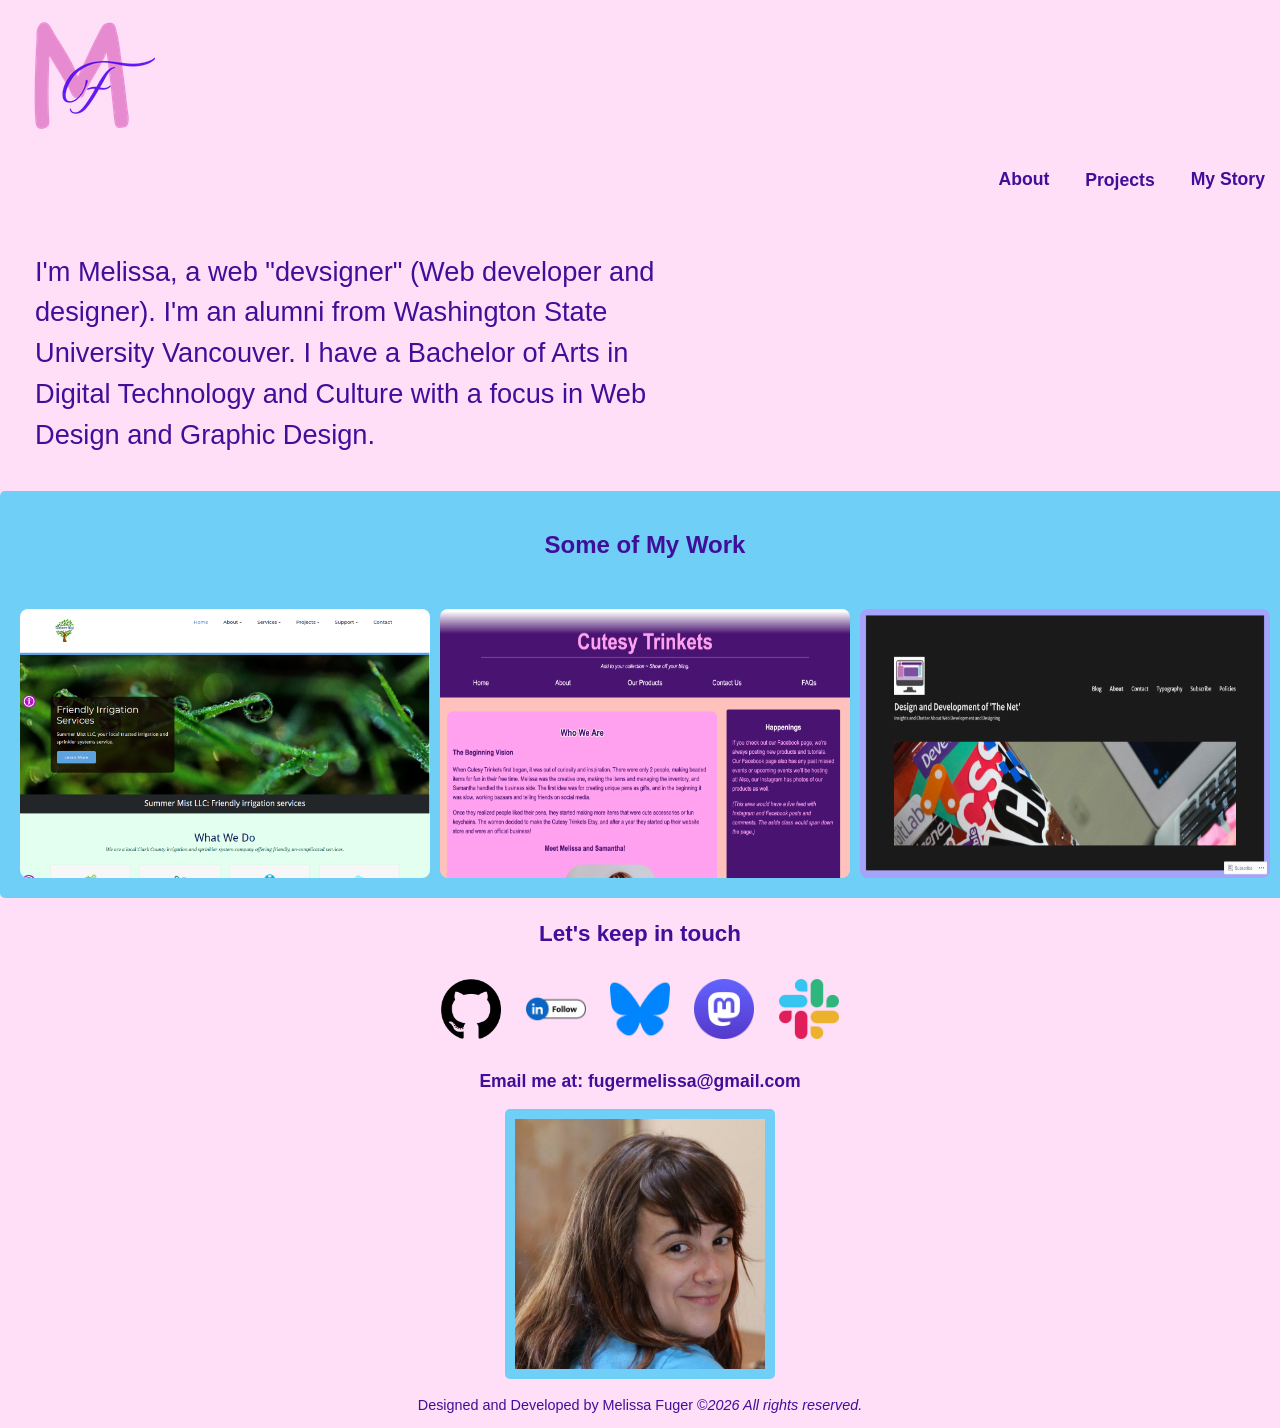
<file: index.html>
<!DOCTYPE html>
<html lang="en">

<head>

    <meta charset="UTF-8">
    <meta name="viewport" content="width=device-width, initial-scale=1.0">
    <link rel="stylesheet" href="/css/style.css">
    <link rel="stylesheet" href="/css/normalize.css">
    <title>Melissa F Portfolio | Home</title>
</head>

<body>
    <header>
        <a href="index.html"><img src="images/socials/MF-logo (150 x 150 px) transp.png"
                alt="melissa's logo" title="melissa fuger logo"></a>

        <nav class="navbar">
            <input type="checkbox" id="menu-toggle" />
            <label for="menu-toggle" class="menu-bttn"></label>

            <ul class="navmenu">
                <li><a href="index.html" title="link to main page">About</a></li>
                <li>
                    <div class="dropdown">
                        <button class="projectsbtn">Projects</button>
                        <div class="dropdown-content">
                            <a href="summermist.html" title="link to summer mist project page">Summer Mist</a>
                            <a href="cutesy.html" title="link to cutesy trinkets project page">Cutesy Trinkets</a>
                            <a href="wpstudentblog.html" title="link to wordpress student project page">Student Blog</a>
                            <a href="more.html" title="link to other projects page">Other Work</a>
                        </div>
                </li>
                <li><a href="story.html" title="link to story page">My Story</a></li>
            </ul>

        </nav>
    </header>
    <div id="wrapper">

        <main>
            <section class="beginning">
                <p>I'm Melissa, a web "devsigner" (Web developer and designer).
                    I'm an alumni from Washington State University Vancouver.
                    I have a Bachelor of Arts in Digital Technology and Culture with
                    a focus in Web Design and Graphic Design.
                </p>

            </section>
            <section class="intro">
                <h2>Some of My Work</h2>

                <div class="frontgallery">

                    <div class="imgitem">
                        <a href="summermist.html" title="Summer Mist">
                            <img src="images/SummerMistsite.png" alt="summer mist website project" width="350"
                                height="250">
                            <div class="overlay">
                                <div class="project">Summer Mist</div>
                            </div>
                        </a>
                    </div>

                    <div class="imgitem">
                        <a href="cutesy.html" title="Cutesy Trinkets">
                            <img src="images/cutesytrinketsweb.png" alt="Cutesy Trinkets Site Project" title="thumbnail of cutesy trinkets project"
                                width="350" height="250">
                            <div class="overlay">
                                <div class="project">Cutesy Trinkets</div>
                            </div>
                        </a>
                    </div>

                    <div class="imgitem">
                        <a href="wpstudentblog.html" title="Student Wordpress blog project">
                            <img src="images/studentwordpressblog.png" alt="Wordpress student web blog" title="thumbnail of wordpress student blog"
                                width="350" height="250">
                            <div class="overlay">
                                <div class="project">Wordpress Student Blog</div>
                            </div>
                        </a>

                    </div>
                </div><!--end image gallery-->
            </section>


        </main>
    </div> <!--End Wrapper-->

    <footer>

        <div class="contact">
            <h3>Let's keep in touch</h3>

            <div class="socials">
                <a href="https://mfuggz.github.io"><img src="images/socials/githubicon.png"
                    alt="github social icon" title="link to melissa's github"></a>

            <a href="https://www.linkedin.com/in/melissafuger/"><img src="images/socials/linkedinicon.png"
                    alt="linkedin social icon" title="link to melissa's linkedin"></a>

            <a href="https://bsky.app/profile/mfuggz.bsky.social"><img src="images/socials/bluesky-icon.png"
                    alt="bluesky social icon" title="link to melissa's bluesky profile"></a>

            <a href="https://mstdn.social/@melodyjazz"><img src="images/socials/mastodon-icon.png"
                    alt="mastodon social icon" title="link to melissa's mastadon profile"></a>

            <a href="https://slack.com"><img src="images/socials/slack-icon.png" alt="slack icon" title="link to slack website"></a>
            </div>

            <p>Email me at: fugermelissa@gmail.com</p>

            <img src="images/melookingback-close.jpg" alt="girl looking over shoulder close-up smiling" title="image of melissa smiling"
                width="250" height="250">

        </div>
    </footer>

    <p class="melissafuger"> Designed and Developed by Melissa Fuger &copy;<em>2026 All rights reserved.</em>
    </p>


</body>

</html>
</file>
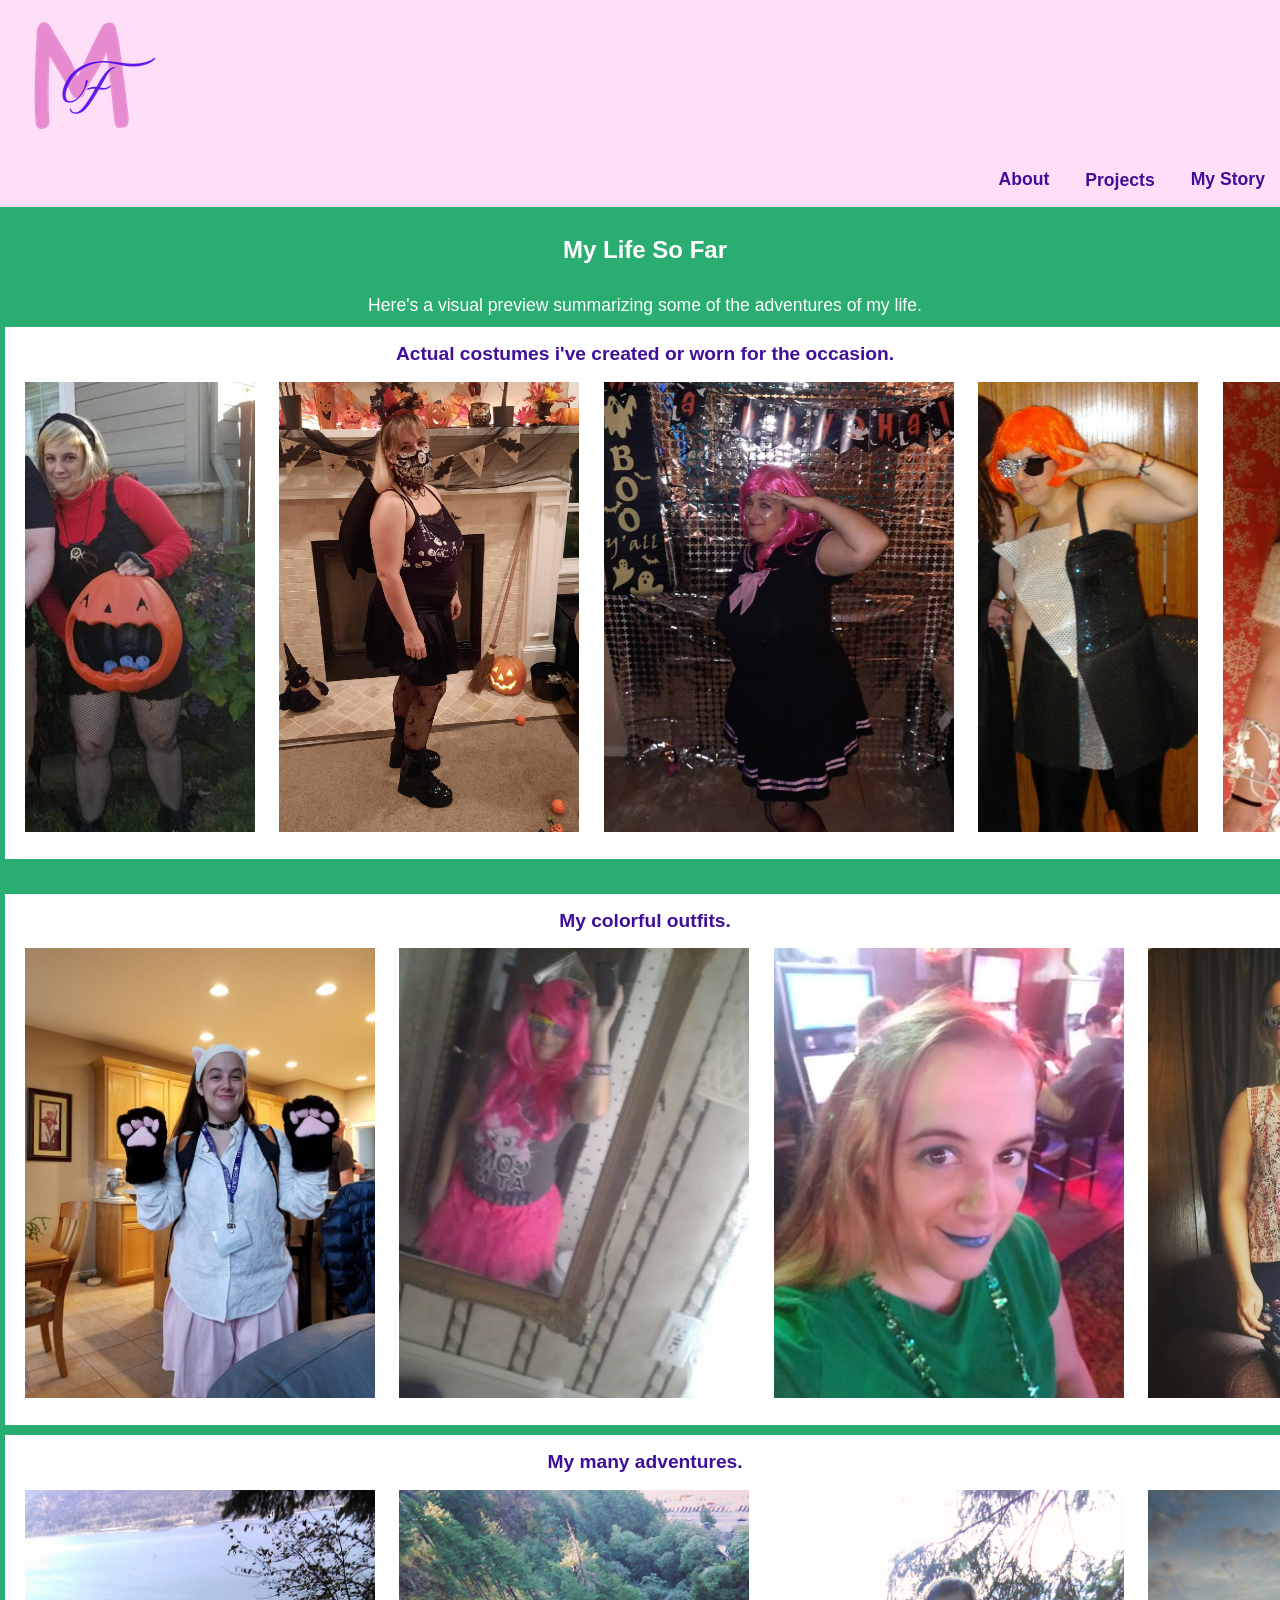
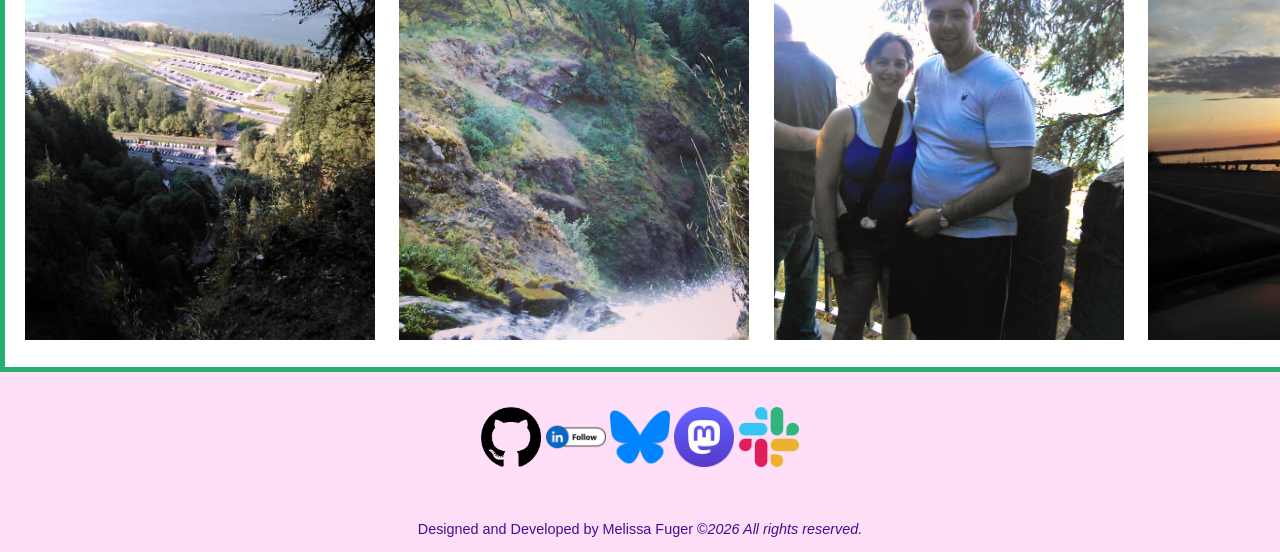
<file: story.html>
<!DOCTYPE html>
<html lang="en">

<head>
    <meta charset="UTF-8">
    <meta name="viewport" content="width=device-width, initial-scale=1.0">
    <link rel="stylesheet" href="/css/style.css">
    <link rel="stylesheet" href="/css/normalize.css">
    <title>Melissa F Portfolio | Products</title>
</head>

<body>
    <header>
        <a href="index.html"><img src="images/socials/MF-logo (150 x 150 px) transp.png" title="melissa fuger logo"
                alt="melissa's logo"></a>

        <nav class="navbar">
            <input type="checkbox" id="menu-toggle" />
            <label for="menu-toggle" class="menu-bttn"></label>

            <ul class="navmenu">
                <li><a href="index.html" title="link to main page">About</a></li>
                <li>
                    <div class="dropdown">
                        <button class="projectsbtn">Projects</button>
                        <div class="dropdown-content">
                            <a href="summermist.html" title="link to summer mist project page">Summer Mist</a>
                            <a href="cutesy.html" title="link to cutesy trinkets project page">Cutesy Trinkets</a>
                            <a href="wpstudentblog.html" title="link to wordpress student project page">Student Blog</a>
                            <a href="more.html" title="link to other projects page">Other Work</a>
                        </div>
                </li>
                <li><a href="story.html" title="link to story page">My Story</a></li>
            </ul>

        </nav>
    </header>
    <div id="wrapper">

        <main class="lifehappenings">

            <h2>My Life So Far</h2>

            <p class="life-para">Here's a visual preview summarizing some of the adventures of my life.</p>

            <div class="costumes">
                <p>Actual costumes i've created or worn for the occasion.</p>

                <img src="images/costumes/sabriname.jpg" alt="dressed up as Sabrina from Netflix" width="230"
                    height="450">
                <img src="images/costumes/batgirl.jpg" alt="dressed up in pink wig and pink tutu" width="300"
                    height="450">
                <img src="images/costumes/sailor.jpg" alt="dressed up for St. Patty's Day" width="350"
                    height="450">
                <img src="images/costumes/orangegaga.jpg" alt="4th of July outfit 2018" width="220"
                    height="450">
                <img src="images/costumes/xmasme.jpg" alt="4th of July outfit 2019" width="350" height="450">
            </div>

            <div class="outfits">
                <p>My colorful outfits.</p>

                <img src="images/outfits/fluffycat-me.jpg" alt="dressed up with cat ears and paws" width="350"
                    height="450">
                <img src="images/outfits/pinkponyme.jpg" alt="dressed up in pink wig and pink tutu"
                    width="350" height="450">
                <img src="images/outfits/stpattyday-2019.jpg" alt="dressed up for St. Patty's Day" width="350"
                    height="450">
                <img src="images/outfits/me4thofjuly-2018.jpg" alt="4th of July outfit 2018" width="350"
                    height="450">
                <img src="images/outfits/me4thjuly2019.jpg" alt="4th of July outfit 2019" width="350"
                    height="450">
                <img src="images/outfits/4thofjuly2022.jpg" alt="4th of July outfit 2022" width="350"
                    height="450">
            </div>

            <div class="adventures">
                <p>My many adventures.</p>

                <img src="images/adventure/multnomahfalls2.jpg" alt="waterfall" width="350" height="450">
                <img src="images/adventure/multnomahfalls3.jpg" alt="waterfall" width="350" height="450">
                <img src="images/adventure/multnomahfalls-us.jpg" alt="couple at a waterfall" width="350"
                    height="450">
                <img src="images/adventure/sunsetroad.jpg" alt="roadtrip" width="350" height="450">
                <img src="images/adventure/voodooportland.jpg" alt="portland, oregon" width="350"
                    height="450">
                <img src="images/adventure/beachtrip1.jpg" alt="beach" width="350" height="450">
                <img src="images/adventure/camping.jpg" alt="camping" width="350" height="450">
                <img src="images/adventure/cosplay.jpg" alt="cosplay bear character" width="350" height="450">
                <img src="images/adventure/cosplay3.jpg" alt="cosplaying" width="400" height="450">
                <img src="images/adventure/magicbus.jpg" alt="magic school bus cosplay" width="450"
                    height="450">
                <img src="images/adventure/meblacknpink.jpg"
                    alt="girl cosplaying with pink wig and black mask" width="350" height="450">
                <img src="images/adventure/meblacknpink2.jpg" alt="girl cosplaying with pink wig smiling"
                    width="350" height="450">
                <img src="images/adventure/beachtrip3.jpg" alt="beach" width="350" height="450">
                <img src="images/adventure/bigchess.jpg" alt="life-size chess board" width="350" height="450">
                <img src="images/adventure/theeclipse-me.jpg"
                    alt="girl wearing sun-protective glasses for the eclipse" width="350" height="450">
                <img src="images/adventure/trunkortreat.jpg" alt="car decorated for halloween" width="350"
                    height="450">
                <img src="images/adventure/istanbul-me.jpg" alt="woman smiling" width="350" height="450">
                <img src="images/adventure/istanbul1.jpg" alt="buildings in istanbul" width="350"
                    height="450">
                <img src="images/adventure/istanbul2.jpg" alt="mosque in istanbul" width="350" height="450">
                <img src="images/adventure/istanbul3.jpg" alt="istiklal street" width="350" height="450">
                <img src="images/adventure/pumpkinpatch.jpg" alt="pumpkin patch" width="350" height="450">
                <img src="images/adventure/marriage.jpg" alt="hands together with wedding rings" width="350"
                    height="450">
                <img src="images/adventure/concert.jpg" alt="concert" width="350" height="450">
                <img src="images/adventure/snowdavid.jpg" alt="guy dancing in the snow" width="350"
                    height="450">
                <img src="images/adventure/beachtrip4.jpg" alt="beach" width="350" height="450">
                <img src="images/adventure/waterfallus1.jpg" alt="waterfall" width="350" height="450">
                <img src="images/adventure/vegas1.jpg" alt="vegad candy shop" width="350" height="450">
                <img src="images/adventure/vegasflamingo.jpg" alt="flamingo hotel in vegas" width="350"
                    height="450">
                <img src="images/adventure/river.jpg" alt="river" width="350" height="450">

            </div>

        </main>
    </div> <!--End Wrapper-->

    <footer>
        <div class="socials2">
            <a href="https://mfuggz.github.io"><img src="images/socials/githubicon.png"
                    alt="github social icon" title="link to melissa's github"></a>

            <a href="https://www.linkedin.com/in/melissafuger/"><img src="images/socials/linkedinicon.png"
                    alt="linkedin social icon" title="link to melissa's linkedin"></a>

            <a href="https://bsky.app/profile/mfuggz.bsky.social"><img src="images/socials/bluesky-icon.png"
                    alt="bluesky social icon" title="link to melissa's bluesky profile"></a>

            <a href="https://mstdn.social/@melodyjazz"><img src="images/socials/mastodon-icon.png"
                    alt="mastodon social icon" title="link to melissa's mastadon profile"></a>

            <a href="https://slack.com"><img src="images/socials/slack-icon.png" alt="slack icon" title="link to slack website"></a>
        </div>
    </footer>

    <p class="melissafuger"> Designed and Developed by Melissa Fuger &copy;<em>2026 All rights reserved.</em>
    </p>

</body>

</html>
</file>
<file: css/style.css>
/* Variables */
:root {

    --bgcolor: #ffdef8;
    --color1: #6fcff7;
    --color2: #400f99;
    --color3: #2aad70;
    --color4: #ffe347;
    --margin1: 35px;
    --margin2: 15px;
    --padding1: 5px;
    --padding2: 20px;
    --border-radius: 5px;
}

/*--------------Desktop Sizes------------ */
/*-----Universal-----*/
body {

    background: var(--bgcolor);
    width: 100%;
    margin: 15px auto;
    font-family: Arial, Helvetica, sans-serif;
}

a {
    color: var(--color4);
    text-decoration: none;
}

a:hover {
    text-decoration: underline;
}

header {
    background: var(--bgcolor);
    text-align: left;
    width: 100%;
    padding: var(--padding1);
    margin: 0;

    h1 {
        color: var(--color3);
        font-family: Arial, Helvetica, sans-serif;
        font-size: 1.35em;
        margin: var(--margin2);
    }

}

/*End Header*/

#wrapper {
    display: flex;
    gap: 5px;
}

/* Navigation */

.navmenu {
    display: flex;
    justify-content: flex-end;
    list-style-type: none;
    padding: 0;
    margin: 0;
    width: 100%;
}

.navmenu li {

    font-weight: bold;
    font-size: 1.1em;
    margin: 10px;
}

.navmenu li a {
    padding: 5px 10px 5px 10px;
    color: var(--color2);
    border: none;
    border-radius: var(--border-radius);
    text-decoration: none;
}

.navmenu li a:hover {
    color: var(--color3);
}

#menu-toggle {
    display: none;
}

/* Dropdown Button */
.projectsbtn {
    color: var(--color2);
    background: none;
    border: none;
    font-weight: bold;
}

.projectsbtn:hover {
    color: var(--color3);
}

.dropdown {
    position: relative;
    display: inline-block;
}

.dropdown-content {
    display: none;
    position: absolute;
    background-color: #ffffff;
    min-width: 160px;
    z-index: 1;
}

.dropdown-content a {
    text-decoration: none;
    display: block;
}

.dropdown:hover .dropdown-content {
    display: block;
}


/*End Navigation*/

main {
    line-height: 1.5;
    margin-top: 10px;
}

.beginning {
    padding: 0;
    margin: var(--margin1);
    width: 50%;

    p {

        font-size: 1.7em;
        font-family: 'Gill Sans', 'Gill Sans MT', Calibri, 'Trebuchet MS', sans-serif;
        color: var(--color2);
        text-align: left;
        word-wrap: break-word;
        position: relative;

    }

}

/*-----End Universal-----*/

/*START of ABOUT*/
.intro {
    background: var(--color1);
    width: 100%;
    border-radius: var(--border-radius);
    padding: 5px;
    text-align: center;

    h2 {
        padding: 15px 15px;
        color: var(--color2);
        line-height: 1.2;
        font-size: 1.5em;
    }

    h3 {
        margin-left: var(--margin2);
        font-size: 1.3em;
        text-align: center;
        padding: 10px;
    }

    p {
        font-size: 1em;
        color: var(--color2);
        font-weight: bold;
        text-align: left;
        word-wrap: break-word;
        text-indent: 40px;

    }

    .frontgallery {
        display: flex;
        padding: 10px;

        .imgitem {
            flex: 33.33%;
            position: relative;
            padding: 5px;
            height: auto;
            width: auto;
        }

        .imgitem:hover .overlay {
            opacity: 1;
            /*Hovering over the images, display the overlay class*/
        }

        .imgitem a {
            text-decoration: none;
        }

        img {
            border-radius: 8px;
            display: block;
            width: 100%;
            height: 100%;
        }

        .overlay {
            border-radius: 8px;
            position: absolute;
            top: 0;
            bottom: 0;
            left: 0;
            right: 0;
            height: 100%;
            width: 100%;
            opacity: 0;
            /* Hidden by default */
            transition: opacity 0.5s ease;
            /* Borrowed smooth transition code:  */
            background: rgba(255, 255, 255, 0.8);
            display: flex;
            align-items: center;
            justify-content: center;
        }

        .project {
            color: var(--color3);
            font-size: 2.3em;
            font-weight: bold;
        }
    }

}

.intro div:hover {
    border: none;
}

/*end ABOUT*/

/*Start STORY*/

.lifehappenings {
    flex-basis: auto;
    line-height: 1.5;
    margin: 0;
    background: var(--color3);
    padding: 5px;
    color: #ffffff;
    line-height: 1.5;
    width: 100%;

    h2 {
        text-align: center;
        color: #ffffff;
    }

    .life-para {
        font-weight: normal;
        font-size: 1.1em;
        padding: 5px;
        text-align: center;
    }

    p {
        font-weight: bold;
        text-align: center;
        font-size: 1em;
        margin: 3px;
    }

    .costumes {
        background: rgb(255, 255, 255);
        overflow: auto;
        white-space: nowrap;
        padding: 10px;
        margin-bottom: var(--margin1);
    }

    .costumes img {
        padding: 10px;
        object-fit: cover;
    }

    .costumes p {
        color: var(--color2);
        font-size: 1.2em;
    }

    .outfits {
        background: rgb(255, 255, 255);
        overflow: auto;
        white-space: nowrap;
        padding: 10px;
        margin-top: 10px;
    }

    .outfits img {
        padding: 10px;
        object-fit: cover;
    }

    .outfits p {
        color: var(--color2);
        font-size: 1.2em;
    }

    .adventures {
        background: rgb(255, 255, 255);
        overflow: auto;
        white-space: nowrap;
        padding: 10px;
        margin-top: 10px;
    }

    .adventures img {
        padding: 10px;
        object-fit: cover;
    }

    .adventures p {
        color: var(--color2);
        font-size: 1.2em;
    }
}

/*end STORY*/

/*start Summer Mist */

.summer {
    background: var(--color1);
    width: 100%;
    padding: var(--padding2);
    color: var(--color2);
    line-height: 1.5;

    h2 {
        color: var(--color2);
        text-align: center;
    }

    p {
        font-size: 1.1em;
    }
}

.summermist {
    --size: 150px;
    --gap: 10px;

    display: grid;
    gap: var(--gap);
    width: calc(3*var(--size) + 2*var(--gap));
    grid-template-columns: repeat(3, auto);
    margin-bottom: 50px;
}

.summermist>img {
    object-fit: cover;
    cursor: pointer;
    filter: grayscale(80%);
    transition: .35s linear;
    border-radius: 5px;
}

.summermist img:hover {
    filter: grayscale(0);
    width: 450px;
    height: 350px;
}

/*End Summer Mist*/

/*Start Cutesy Trinkets*/
.cutesymain {
    display: flex;
    justify-content: center;


    .cutesytrinketsweb {
        background: #ffffff;
        border-radius: 10px;
        box-shadow: 0 4px 8px 0 rgba(0, 0, 0, 0.2), 0 6px 20px 0 rgba(0, 0, 0, 0.3);
        line-height: 1.5;
        text-align: left;
        word-wrap: break-word;
        width: 90%;
        margin: var(--margin1);

        h2 {
            color: var(--color2);
            text-align: center;
        }

        p {
            font-size: 1.1em;
            color: var(--color2);
            padding: 20px;
        }

        a {
            color: var(--color3);
        }
    }

    .cutesypages {
        background: rgb(255, 255, 255);
        overflow: auto;
        white-space: nowrap;
        margin: 20px;
        padding: 10px;
        border-radius: 10px;
        cursor: pointer;
        width: 1000px;
        box-shadow: 0 4px 8px 0 rgba(0, 0, 0, 0.2), 0 6px 20px 0 rgba(0, 0, 0, 0.3);
    }

    .cutesypages img {
        border-radius: 10px;
    }
}

/*End Cutesy Trinkets*/

/*start Wordpress Student Blog*/

.studentblog {

    h2 {
        color: var(--color2);
        text-align: center;
    }

    .wordpress {
        display: flex;
        justify-content: center;
        background: #ffffff;
        border-radius: 10px;
        box-shadow: 0 4px 8px 0 rgba(0, 0, 0, 0.2), 0 6px 20px 0 rgba(0, 0, 0, 0.3);
        line-height: 1.5;
        text-align: left;
        word-wrap: break-word;
        width: 90%;
        margin: var(--margin1);

        img {
            display: block;
            box-shadow: 0 4px 8px 0 rgba(0, 0, 0, 0.2);
            position: relative;
            border-radius: 10px;
            margin: 20px;

        }

        p {
            font-size: 1.1em;
            color: var(--color2);
            padding: 20px;
        }

        a {
            color: var(--color3);
        }

    }
}

/*End Wordpress Student Blog*/

/*start Extra Projects/Other Work*/

.extraprojects {

    h2 {
        color: var(--color2);
        text-align: center;
        font-size: 1.8em;
    }

    .otherwork {
        display: flex;
        flex-direction: column;
        align-items: center;
        text-align: center;
        background: #ffffff;
        border-radius: 10px;
        box-shadow: 0 4px 8px 0 rgba(0, 0, 0, 0.2), 0 6px 20px 0 rgba(0, 0, 0, 0.3);
        line-height: 1.5;
        text-align: left;
        word-wrap: break-word;
        width: 90%;
        height: 1200px;
        margin: var(--margin1);

        h3 {
            color: var(--color2);
            font-size: 1.5em;
        }

        p {
            font-size: 1.2em;
            color: var(--color2);
            padding: 20px;
        }

        .video1 {
            position: relative;
            width: 50%;
            height: 360px;
            margin: 10px;
            padding: 20px;
            box-shadow: 0 4px 8px 0 rgba(0, 0, 0, 0.2), 0 6px 20px 0 rgba(0, 0, 0, 0.3);
            border-radius: 10px;
        }

        .video1 iframe {
            top: 0;
            left: 0;
            aspect-ratio: 16 / 9;
        }

        .video2 {
            position: relative;
            top: 20px;
            width: 50%;
            height: 360px;
            margin: 10px;
            padding: 20px;
            box-shadow: 0 4px 8px 0 rgba(0, 0, 0, 0.2), 0 6px 20px 0 rgba(0, 0, 0, 0.3);
            border-radius: 10px;
        }

        .video2 iframe {
            top: 0;
            left: 0;
            aspect-ratio: 16 / 9;
        }
    }

    .graphicdesign {
        display: flex;
        flex-direction: column;
        align-items: center;
        text-align: center;
        background: #ffffff;
        border-radius: 10px;
        box-shadow: 0 4px 8px 0 rgba(0, 0, 0, 0.2), 0 6px 20px 0 rgba(0, 0, 0, 0.3);
        line-height: 1.5;
        text-align: left;
        word-wrap: break-word;
        width: 90%;
        height: 1210px;
        margin: var(--margin1);

        h3 {
            color: var(--color2);
            font-size: 1.5em;
        }

        p {
            font-size: 1.2em;
            color: var(--color2);
            padding: 20px;
        }
    }

    .newdesigns {
        display: flex;
        justify-content: center;
        height: 500px;
        color: var(--color2);

        p {
            font-size: 1.1em;
        }
    }

    .newdesigns img {
        height: 300px;
    }

    .collabdesigns {
        background: var(--color1);
        overflow: auto;
        white-space: nowrap;
        margin-bottom: var(--margin1);
        width: 1000px;
        border-radius: 10px;
        box-shadow: inset 0 0 25px #ffffff;

        p {
            font-weight: bold;
        }
    }

    .collabdesigns img {
        height: 250px;
        object-fit: contain;
    }

    .olddesigns {
        background: #000000;
        overflow: auto;
        white-space: nowrap;
        padding: 10px;
        margin-bottom: var(--margin1);
        width: 1000px;
        border-radius: 10px;
        box-shadow: inset 0 0 25px #ffffff;

        p {
            font-weight: bold;
            color: var(--color4);
        }
    }

    .olddesigns img {
        object-fit: contain;
        width: 70%;
    }
}

/*End Extra Projects/Other Work*/

footer {
    display: flex;
    justify-content: center;
    text-align: center;

    .contact {
        flex-basis: auto;
        justify-content: center;

        h3 {
            color: var(--color2);
            font-size: 1.4em;
        }

        p {
            color: var(--color2);
            font-weight: bold;
            font-size: 1.1em;
        }

        img {
            background-color: var(--color1);
            padding: 10px;
            border-radius: 5px;
        }

        .socials {

            img {
                background: none;
                width: 60px;
                height: 60px;
            }
        }

    }

    .socials2 {
        margin: var(--margin1);

        img {
            background: none;
            width: 60px;
            height: 60px;
        }
    }


    .socials3 {
        margin-top: 10px;
        margin-bottom: 40px;
        position: relative;
        top: 10px;

        img {
            background: none;
            width: 60px;
            height: 60px;
        }
    }

}

/*End Footer*/

/*Copyright*/

.melissafuger {
    font-size: .9em;
    color: var(--color2);
    display: flex;
    text-align: center;
    justify-content: center;
}

/*End of 2:Universal*/

/* ------------------------------------------------------------------- */
/* Media screen types */

/* ------ landscape tablet and small laptop screens ------ */
@media screen and (min-width: 992px) and (max-width: 1100px) {
    body {
        width: 100%;
        line-height: 1.3;
        font-size: 1em;
    }

    a {
        color: var(--color2);
        text-decoration: none;
    }

    a:hover {
        text-decoration: underline;
    }

    header {
        font-size: 100%;
        width: 100%;
    }

    h3 {
        font-size: .9em;
    }

    .navbar {
        width: 100%;
    }

    .navbar ul li {
        flex: 1;
        font-size: 1.45em;
    }

    #wrapper {
        flex-direction: column;
        font-size: 1.1em;
        gap: 5px;
    }

    main {
        flex-basis: auto;
        gap: 0;
        line-height: 1.5;

        h2 {
            font-size: 1.8em;
            text-align: center;
        }
    }

    aside {
        width: 90%;
        height: 60%;
        margin: 15px;

        h2 {
            font-size: 1.7em;
            text-align: center;
        }

        p {
            font-size: 1.15em;
        }

        .reviews {
            position: relative;
            top: 2px;
            height: 80%;
            width: 90%;
            margin: 10px;
            padding: 10px;

            h3 {
                color: var(--color3);
                font-size: 2em;
                text-align: center;
            }

            .hp_note {
                font-size: 1.1em;
            }

            .hp_note2 {
                font-size: 1em;
            }

            img {
                padding: 85px;
                height: 75%;
                width: 75%;

            }
        }
    }

    .aside_2 {
        flex-basis: auto;
        width: 90%;
        height: 60%;
        left: 10px;

        h2 {
            font-size: 1.45em;
        }

        p {
            font-size: 1.2em;
        }
    }

    .intro {

        p {
            font-size: 1.2em;
        }
    }

    .intro2 {
        width: 90%;
        font-size: 1.1em;
    }

    .about_par2 {
        width: 90%;
        font-size: 1.1em;
    }

    .intro3 {
        padding: 10px;
        width: 95%;
        margin: 15px;

        h2 {
            color: var(--color3);
        }

        .intro3-para {
            font-size: 1.2em;
        }

        .pen {
            flex-direction: row;
            max-width: 100%;

            p {
                margin-top: 5px;
            }
        }

        .bag {
            flex-direction: row;
            max-width: 100%;

            p {
                margin-top: 5px;
            }
        }

        .drink {
            flex-direction: row;
            max-width: 100%;

            p {
                margin-top: 5px;
            }
        }

        .product-item {
            display: flex;
            margin: 2px;
        }

        .product-item img {
            width: 185px;
            height: 365px;
        }
    }

    .products {

        p {
            font-size: 1em;
            width: 30%;
        }

        h3 {
            font-size: 1.2em;
        }
    }

    .aside_prod {
        width: 90%;
        height: 400px;

        p {
            font-size: 1.1em;
        }

        .productnav {
            color: var(--color1);
            list-style-type: none;
            font-weight: bold;
            font-size: 1.1em;
        }
    }

    .contactaside {
        width: 90%;
        height: 400px;
        margin: 20px;
    }

    .contactintro {
        width: 90%;
        margin: 15px;
        margin-top: 10px;

        p {
            width: 90%;
        }

        textarea {
            width: 100%;
        }
    }

    .mailing {
        position: relative;
        bottom: 5px;

        p.mailtext {
            width: 50%;
            font-size: 1.2em;
            font-weight: bold;
        }

        p.company {
            position: relative;
            top: 10px;
            font-weight: bold;
            font-size: 1.1em;
        }

        p.mailadd {
            width: 65%;
            word-wrap: break-word;
            font-weight: normal;
            font-size: 1.1em;
        }
    }

    .faq-area {
        border-radius: 10px;
        width: 90%;
        margin: 25px;

        h2 {
            font-size: 1.3em;
        }

        h3 {
            font-size: 1.1em;
        }

        p {
            font-size: 1.1em;
        }
    }

    .aside_faq {
        border-radius: 20px;
        position: relative;
        top: 5px;
        left: 20px;
        margin: 5px;
        padding: 25px;
        height: 200px;
        width: 90%;

        h2 {
            font-size: 1.6em;
        }

        p {
            font-size: 1.2em;
            text-align: center;
        }
    }

    footer {
        width: 100%;
    }

    .footmenu li {
        font-size: 1.4em;
    }
}

/* ----End Landscape Tablet---- */

/* --------Generic Tablets-------- */
@media screen and (min-width: 768px) and (max-width: 991px) {
    body {
        width: 100%;
        line-height: 1.3;
        font-size: 1.1em;
    }

    a {
        color: var(--color2);
        text-decoration: none;
    }

    a:hover {
        text-decoration: underline;
    }

    header {
        width: 100%;
        font-size: 90%;
    }

    h3 {
        font-size: 1.25em;
    }

    .navbar ul li {
        font-size: 1.5em;
    }

    #wrapper {
        flex-direction: column;
        gap: 0;
    }

    main {
        gap: 0;
        flex-basis: auto;

        h2 {
            font-size: 2em;
            text-align: center;
        }
    }

    .intro {

        h2 {
            font-size: 1.7em;
        }

        p {
            font-size: 1.25em;
        }
    }

    .products {
        h2 {
            font-size: 1.7em;
        }

        h3 {
            font-size: 1.3em;
        }

        p {
            font-size: 1em;
            width: 30%;
        }
    }

    aside {
        flex-basis: auto;
        width: 90%;
        height: 60%;
        margin: var(--margin2);

        h2 {
            font-size: 1.7em;
            text-align: center;
        }

        p {
            font-size: 1.15em;
            text-align: center;
        }

        .shoplinks {
            font-size: 1em;
        }

        q {
            font-size: 1em;
        }

        .personq1 {
            text-align: left;
            padding: 10px;
        }

        .reviews {
            position: relative;
            top: 5px;
            height: fit-content;
            width: 90%;
            margin: 20px;
            padding: var(--padding2);

            h3 {
                color: var(--color3);
                font-size: 1.8em;
                text-align: center;
            }

            .hp_note {
                font-size: 1.1em;
            }

            .hp_note2 {
                font-size: 1.1em;
            }

            img {
                padding: 35px;
                height: 80%;
                width: 80%;
            }
        }
    }

    .intro2 {
        width: 90%;

        h2 {
            font-size: 2em;
        }

        p {
            font-size: 1.3em;
        }
    }

    .about_par2 {
        width: 90%;
        margin: 20px;

        h2 {
            font-size: 2em;
        }

        p {
            font-size: 1.3em;
        }
    }

    .aside_2 {
        flex-basis: auto;
        width: 85%;
        height: 90%;
        left: 10px;
        padding: var(--padding2);

        h2 {
            font-size: 1.75em;
        }

        p {
            font-size: 1.2em;
        }

    }

    .intro3 {
        padding: 10px;
        width: 90%;
        margin: 30px;

        .intro3-para {
            font-size: 1.3em;
        }

        .pen {
            flex-direction: row;
            max-width: 100%;

            p {
                margin-top: 5px;
            }
        }

        .bag {
            flex-direction: row;
            max-width: 100%;

            p {
                margin-top: 5px;
            }
        }

        .drink {
            flex-direction: row;
            max-width: 100%;

            p {
                margin-top: 5px;
            }
        }

        .product-item img {
            width: 180px;
            height: 280px;
        }
    }

    .aside_prod {
        width: 90%;
        height: 500px;
        margin: 15px;

        p.socials {
            font-size: 1.4em;
            text-align: center;
        }

        p.filter {
            font-size: 1.4em;
            text-align: center;
        }

        p {
            font-size: 1.15em;
            text-align: left;
        }

        .productnav {
            color: var(--color1);
            list-style-type: none;
            font-weight: bold;
            font-size: 1.1em;
        }
    }

    .contactaside {
        width: 90%;
        height: 400px;
        margin: 20px;
    }

    .contactintro {
        width: 90%;
        margin: 15px;
        margin-top: 10px;

        p {
            width: 90%;
        }

        textarea {
            width: 100%;
        }
    }

    .mailing {
        position: relative;
        bottom: 5px;

        p.mailtext {
            width: 50%;
            font-size: 1.2em;
            font-weight: bold;
        }

        p.company {
            position: relative;
            top: 10px;
            font-weight: bold;
            font-size: 1.1em;
        }

        p.mailadd {
            width: 65%;
            word-wrap: break-word;
            font-weight: normal;
            font-size: 1.1em;
        }
    }

    .faq-area {
        border-radius: 10px;
        width: 90%;
        margin: 25px;

        h2 {
            font-size: 1.7em;
        }

        h3 {
            font-size: 1.4em;
        }

        p {
            font-size: 1.3em;
        }
    }

    .aside_faq {
        border-radius: 10px;
        position: relative;
        top: 5px;
        left: 20px;
        margin: 5px;
        padding: 15px;
        height: 200px;
        width: 90%;

        h2 {
            font-size: 1.4em;
        }

        p {
            font-size: 1.3em;
        }
    }

    footer {
        width: 100%;
        margin-top: 50px;
    }

    nav.footer_nav li {
        font-size: 1.25em;
    }
}

/*----- End Generic Tablet -----*/

/* ---Phone--- */
@media only screen and (min-width: 300px) and (max-width: 767px) {

    body {
        line-height: 1.4;
        font-size: 1.2em;
        width: 100%;
    }

    header {
        text-align: left;
        width: 100%;
    }

    a {
        color: var(--color2);
        text-decoration: none;
    }

    a:hover {
        text-decoration: underline;
    }

    #wrapper {
        gap: 0;
        flex-direction: column;
        margin: 0;
    }

    .navbar {
        width: 100%;
    }

    .menu-bttn {
        color: var(--color1);
        font-size: 2.2em;
    }

    .menu-bttn::after {
        content: "\2630";
    }

    #menu-toggle:checked~.navmenu {
        display: flex;
        flex-direction: column;
        background: #ffffff;
        margin: 0;
    }

    #menu-toggle:checked~.menu-bttn::after {
        content: "\2716";
        font-size: .8em;
    }

    .projectsbtn {
        position: relative;
        margin: 3px;
    }

    .dropdown-content {
        position: absolute;
        top: -5px;
        left: 85px;
    }

    .navmenu {
        display: none;
        position: relative;
        max-width: 100%;
        list-style-type: none;
        margin: 0;
    }

    .navmenu li {
        flex-basis: auto;
        margin: 0;
        width: 100%;
        font-size: 1em;
    }

    main {
        line-height: 1.3;
        margin: 0;
    }

    .beginning {
        padding: 0;
        margin: 10px;
        width: 75%;

        p {
            text-align: left;
            word-wrap: break-word;
            font-size: 1.6em;
        }

    }

    .intro {
        border-radius: 0%;
        margin: 0;
        width: 100%;

        h2 {
            font-size: 1.4em;
        }

        .frontgallery {

            flex-direction: column;

            .project {
                color: var(--color3);
                font-size: 1.8em;
                font-weight: bold;
            }
        }

    }

    .summer {
        display: flex;
        flex-direction: column;
        width: 95%;
        padding: 20px;

        h2 {
            font-size: 1.4em;
        }

        p {
            font-size: 1.1em;
        }
    }

    .summermist {
        grid-template-columns: repeat(1, auto);
    }

    .cutesymain {
        flex-direction: column;
        width: 95%;

        .cutesypages {
            margin: 10px;
            width: 95%;
        }

        .cutesytrinketsweb {
            padding: 10px;

            h2 {
                font-size: 1.4em;
            }
        }
    }

    .studentblog {

        h2 {
            font-size: 1.4em;
        }

        .wordpress {
            display: flex;
            flex-direction: column;
            width: 90%;
            display: block;
            object-fit: cover;

            img {
                position: relative;
                top: 10px;
                width: 90%;
                height: 90%;
                padding: 10px;
                margin: 10px;
            }
        }
    }

    .extraprojects {


        .otherwork {
            height: 1100px;
            width: 100%;
            margin: 0;
            border-radius: 0%;

            p {
                font-size: 1.1em;
            }

            .video1 {
                height: 260px;
                width: 90%;
            }

            .video2 {
                height: 260px;
                width: 90%;
            }
        }

        .graphicdesign {
            position: relative;
            top: 50px;
            border-radius: 0%;
            width: 100%;
            height: 1930px;
            margin: 0;

            p {
                font-size: 1.1em;
            }

            .newdesigns {
                display: flex;
                flex-direction: column;
                height: 300px;

                p {
                    position: relative;
                    top: 160px;
                    font-size: 1em;
                }
            }

            .newdesigns img {
                position: relative;
                top: 260px;
                height: 300px;
            }

            .collabdesigns {
                display: flex;
                flex-direction: column;
                width: 90%;
                height: 320px;
                position: relative;
                top: 450px;
            }

            .collabdesigns img {
                position: relative;
                height: 320px;
                padding: 5px;
                margin: 10px;
            }

            .olddesigns {
                display: flex;
                flex-direction: column;
                padding: 10px;
                width: 90%;
                height: 300px;
                position: relative;
                top: 450px;
            }

            .olddesigns img {
                position: relative;
                width: 90%;
                padding: 5px;
                margin: 5px;
            }

        }
    }

    footer {
        .contact {

            h3 {
                font-size: 1.4em;
            }
        }

        .socials3 {
            top: 80px;
            margin-bottom: 100px;
        }

    }


    .melissafuger {
        font-size: .7em;
    }

}
</file>
